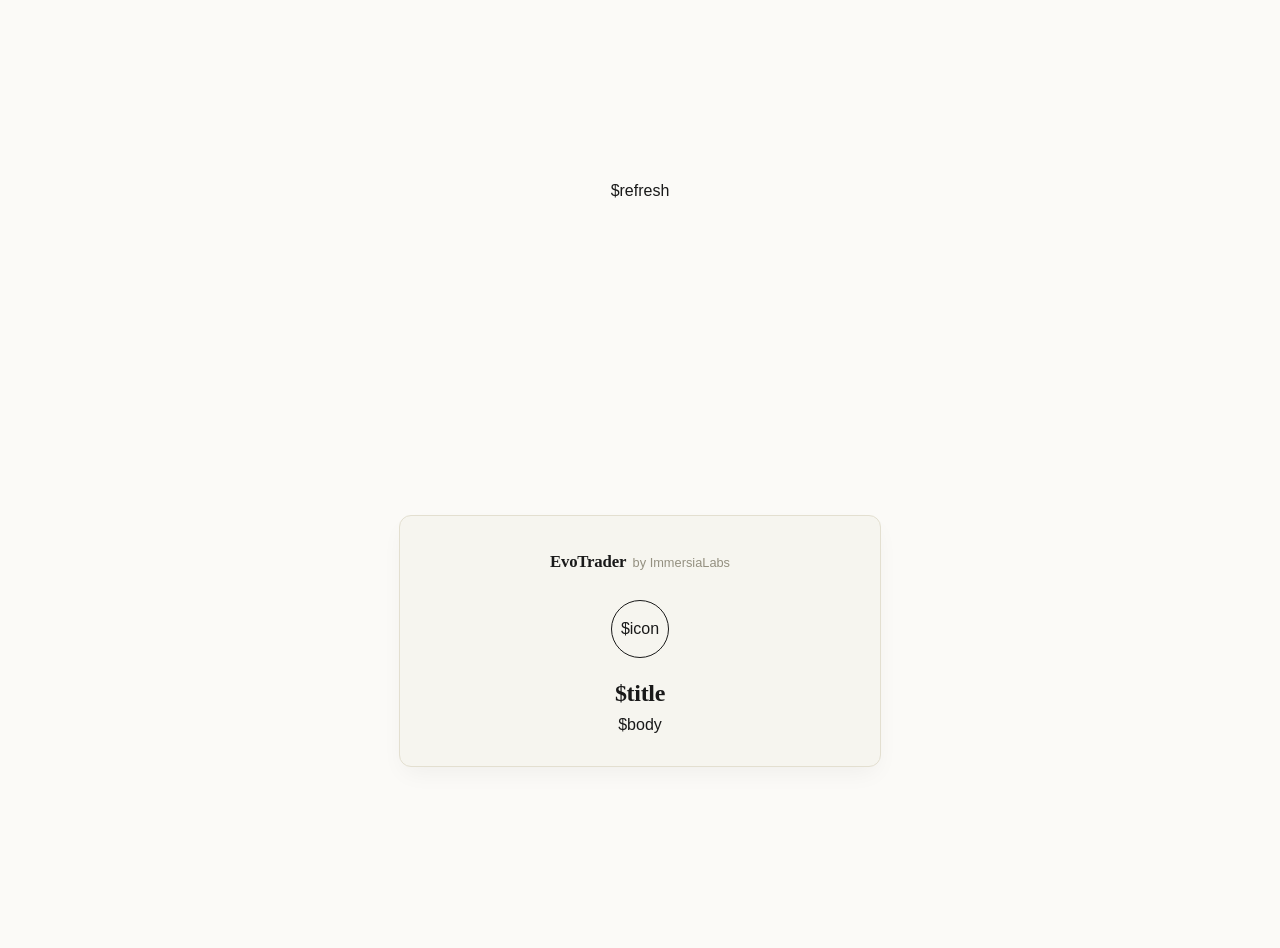
<file: src/evotrader/web/templates/oauth_callback.html>
<!DOCTYPE html>
<html lang="en">
<head>
    <meta charset="utf-8">
    <meta name="viewport" content="width=device-width, initial-scale=1">
    $refresh
    <title>$title · EvoTrader</title>
    <link rel="icon" href="data:image/svg+xml,<svg xmlns='http://www.w3.org/2000/svg' viewBox='0 0 100 100'><text y='.9em' font-size='90'>🪙</text></svg>">
    <link rel="preconnect" href="https://fonts.googleapis.com">
    <link rel="preconnect" href="https://fonts.gstatic.com" crossorigin>
    <link href="https://fonts.googleapis.com/css2?family=Lora:wght@600;700&family=Outfit:wght@400;500;600&display=swap" rel="stylesheet">
    <style>
        /* The console's own design tokens (web/static/css/tokens.css), inlined
           when the page is served so the two never drift apart. */
        $tokens

        *, *::before, *::after { box-sizing: border-box; }

        body {
            margin: 0;
            min-height: 100vh;
            display: grid;
            place-items: center;
            padding: 1.5rem;
            background: var(--bg-light, #fbfaf7);
            color: var(--text-primary, #191919);
            font-family: var(--font-sans, -apple-system, BlinkMacSystemFont, "Segoe UI", sans-serif);
            -webkit-font-smoothing: antialiased;
        }

        .card {
            width: 100%;
            max-width: 26rem;
            padding: 2.25rem 2rem 2rem;
            text-align: center;
            background: var(--bg-card, #f6f5ef);
            border: 1px solid var(--border-color, #e3dfd0);
            border-radius: var(--border-radius-lg, 12px);
            box-shadow: var(--shadow-lg, 0 10px 25px -5px rgba(0, 0, 0, 0.05));
        }

        .brand {
            display: flex;
            align-items: baseline;
            justify-content: center;
            gap: 0.4rem;
            margin-bottom: 1.75rem;
        }

        .brand-name {
            font-family: var(--font-serif, Georgia, serif);
            font-weight: 700;
            font-size: 1.05rem;
            letter-spacing: -0.2px;
        }

        .brand-by {
            color: var(--text-dim, #949080);
            font-size: 0.8rem;
        }

        .status {
            width: 3.5rem;
            height: 3.5rem;
            margin: 0 auto 1.25rem;
            display: grid;
            place-items: center;
            border-radius: 50%;
            border: 1px solid;
        }

        .status svg { width: 1.6rem; height: 1.6rem; }

        .status.ok {
            color: var(--emerald, #15803d);
            background: var(--emerald-bg, #dcfce7);
            border-color: var(--emerald-border, #86efac);
        }

        .status.warn {
            color: var(--amber, #b45309);
            background: var(--amber-bg, #fef3c7);
            border-color: var(--amber-border, #fcd34d);
        }

        h1 {
            margin: 0 0 0.5rem;
            font-family: var(--font-serif, Georgia, serif);
            font-size: 1.5rem;
            font-weight: 700;
            line-height: 1.25;
            letter-spacing: -0.3px;
        }

        p {
            margin: 0 0 0.5rem;
            color: var(--text-secondary, #6b6b66);
            font-size: 0.95rem;
            line-height: 1.55;
        }

        .actions { margin-top: 1.5rem; }

        .btn {
            display: inline-flex;
            align-items: center;
            padding: 0.55rem 1.1rem;
            border-radius: var(--border-radius-sm, 4px);
            background: var(--amber, #b45309);
            color: var(--bg-light, #fbfaf7);
            font-family: var(--font-sans, sans-serif);
            font-size: 0.9rem;
            font-weight: 600;
            text-decoration: none;
            transition: all 0.2s ease;
        }

        .btn:hover { background: #92400e; transform: translateY(-1px); }

        .countdown {
            height: 3px;
            margin-top: 1.5rem;
            overflow: hidden;
            border-radius: 999px;
            background: var(--border-color, #e3dfd0);
        }

        .countdown span {
            display: block;
            height: 100%;
            background: var(--emerald, #15803d);
            transform-origin: left;
            animation: drain ${seconds}s linear forwards;
        }

        @keyframes drain { from { transform: scaleX(1); } to { transform: scaleX(0); } }

        @media (prefers-reduced-motion: reduce) {
            .countdown span { animation: none; }
            .btn:hover { transform: none; }
        }
    </style>
</head>
<body>
    <main class="card">
        <div class="brand">
            <span class="brand-name">EvoTrader</span>
            <span class="brand-by">by ImmersiaLabs</span>
        </div>
        <div class="status $tone" aria-hidden="true">$icon</div>
        <h1>$title</h1>
        $body
    </main>
</body>
</html>
</file>
